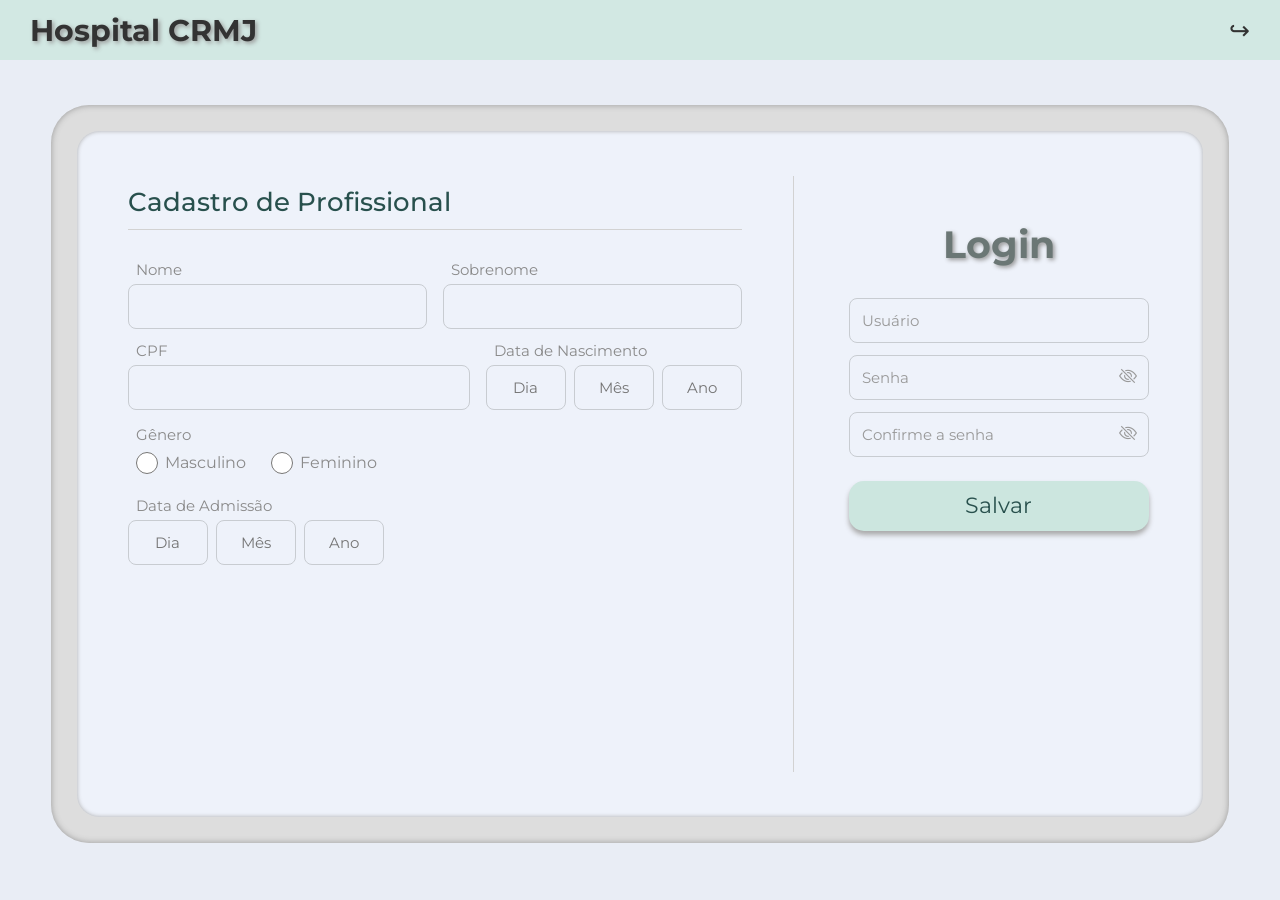
<file: cadastro.html>
<!DOCTYPE html>
<html lang="pt-br">

<head>
    <meta charset="UTF-8">
    <title>HOSPITAL CRMJ - Cadastro</title>
    <link rel="stylesheet" href="frontend/css/cadastro.css">
    <link rel="stylesheet" href="https://cdn.jsdelivr.net/npm/bootstrap-icons@1.11.3/font/bootstrap-icons.min.css">
</head>

<body>

    <header>
        <h1>Hospital CRMJ</h1>

        <a href="frontend/index.html" class="sair">
            <span>&#8618;</span>
        </a>
    </header>

    <main class="container">

        <section class="card-cadastro">

            <div class="lado-cadastro">

                <h2>Cadastro de Profissional</h2>

                <hr>

                <form class="form-cadastro">

                    <div class="linha-inputs">
                        <div class="grupo-input">
                            <label>Nome</label>
                            <input type="text" id="nome">
                        </div>

                        <div class="grupo-input sobrenome">
                            <label>Sobrenome</label>
                            <input type="text" id="sobrenome">
                        </div>
                    </div>

                    <div class="linha-inputs">
                        <div class="grupo-input cpf">
                            <label>CPF</label>
                            <input type="text" id="cpf" maxlength="14">
                        </div>

                        <div class="grupo-input data-nascimento">
                            <label>Data de Nascimento</label>

                            <div class="inputs-data">
                                <input type="text" id="diaNascimento" maxlength="2" placeholder="Dia">
                                <input type="text" id="mesNascimento" maxlength="2" placeholder="Mês">
                                <input type="text" id="anoNascimento" maxlength="4" placeholder="Ano">
                            </div>
                        </div>
                    </div>

                    <div class="grupo-genero">
                        <label>Gênero</label>

                        <div class="opcoes-genero">
                            <label>
                                <input type="radio" name="genero" value="Masculino">
                                <span>Masculino</span>
                            </label>

                            <label>
                                <input type="radio" name="genero" value="Feminino">
                                <span>Feminino</span>
                            </label>

                        </div>
                    </div>

                    <div class="grupo-input data-admissao">
                        <label>Data de Admissão</label>

                        <div class="inputs-data">
                            <input type="text" id="diaAdmissao" maxlength="2" placeholder="Dia">
                            <input type="text" id="mesAdmissao" maxlength="2" placeholder="Mês">
                            <input type="text" id="anoAdmissao" maxlength="4" placeholder="Ano">
                        </div>
                    </div>

                </form>

            </div>

            <div class="divisoria"></div>

            <div class="lado-login">

                <h3>Login</h3>

                <div class="grupo-login">
                    <input type="text" id="usuario" placeholder="Usuário">
                </div>

                <div class="grupo-login">
                    <input type="password" id="senha" placeholder="Senha">

                    <span class="olho-senha" onclick="mostrarSenha('senha', 'iconeSenha')">
                        <i id="iconeSenha" class="bi bi-eye-slash"></i>
                    </span>
                </div>

                <div class="grupo-login">
                    <input type="password" id="confirmarSenha" placeholder="Confirme a senha">

                    <span class="olho-senha" onclick="mostrarSenha('confirmarSenha', 'iconeConfirmarSenha')">
                        <i id="iconeConfirmarSenha" class="bi bi-eye-slash"></i>
                    </span>
                </div>

                <button class="btn-salvar" onclick="salvarCadastro()">Salvar</button>

            </div>

        </section>

    </main>

    <script src="frontend/js/cadastro.js"></script>
</body>

</html>
</file>
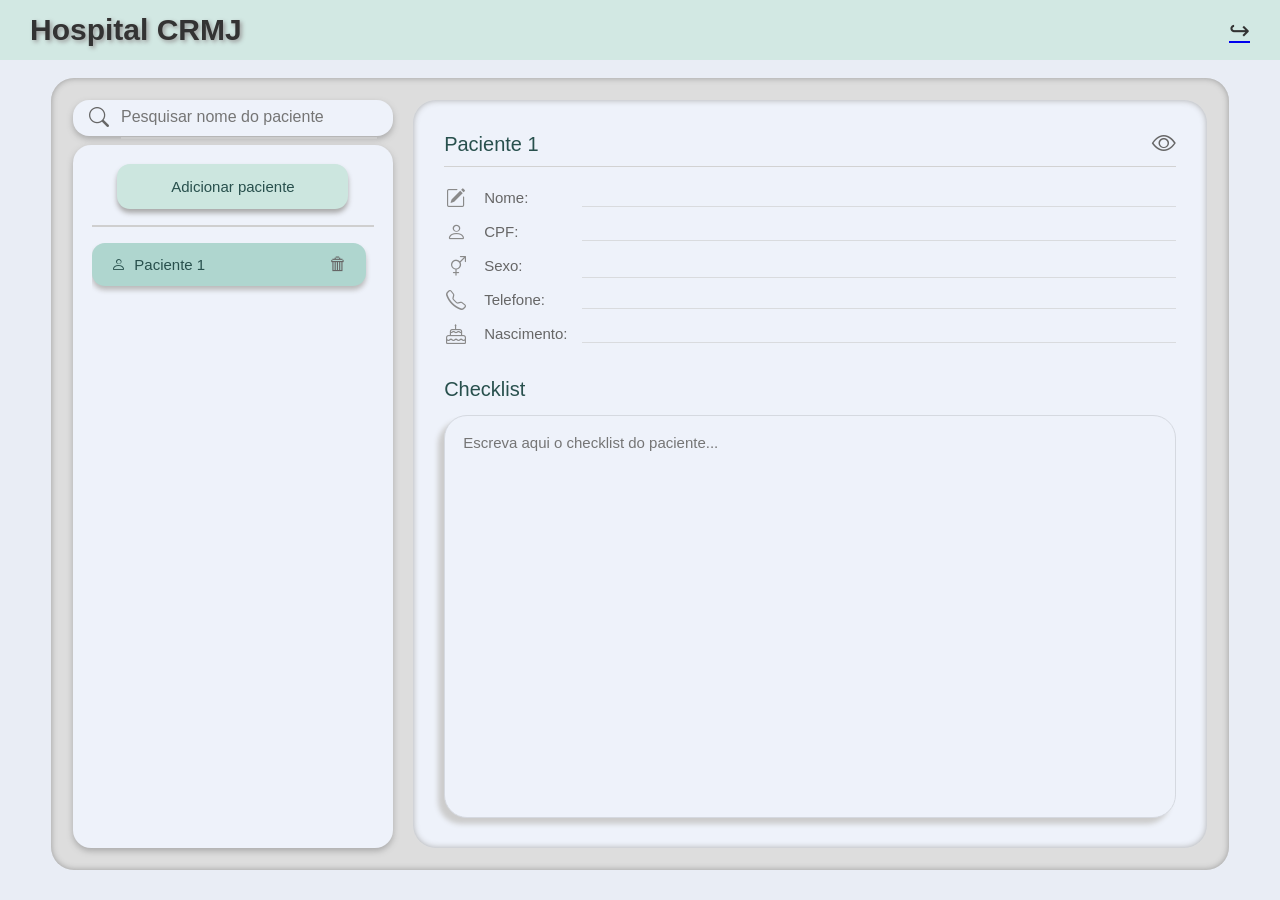
<file: paciente.html>
<!DOCTYPE html>
<html lang="pt-br">
<head>
    <meta charset="UTF-8">
    <meta name="viewport" content="width=device-width, initial-scale=1.0">
    <title>HOSPITAL CRMJ - Paciente</title>
    <link rel="stylesheet" href="frontend/css/paciente.css">
    <link rel="stylesheet" href="https://cdn.jsdelivr.net/npm/bootstrap-icons@1.11.3/font/bootstrap-icons.min.css">
</head>
<body>

    <header>
        <h1>Hospital CRMJ</h1>
        <div class="sair">
            <a href="#" onclick="js_sair()"> <span class="sair-icon">&#8618</span> </a>
        </div>
    </header>

    <main class="container">

        <aside class="sidebar">
            <div class="barra-pesquisa">
                <i class="bi bi-search lupa"></i>
                <div class="input-field">
                    <input type="text" required placeholder="Pesquisar nome do paciente">
                </div>
            </div>

            <div class="painel-lateral">
                <button class="btn-add">Adicionar paciente</button>
                <hr>
                <div class="lista-pacientes">
                    <div class="paciente">
                        <div class="paciente-info">
                            <i class="bi bi-person"></i>
                            <span>Paciente 1</span>
                        </div>
                        <span class="excluir-paciente">&#128465;</span>
                    </div>
                </div>
            </div>
        </aside>

        <section class="conteudo">
            <div class="cabecalho-paciente">
                <h2 id="tituloPaciente" contenteditable="true">Paciente 1</h2>
                <span class="olho" onclick="mudarOlho()">
                    <i id="iconeOlho" class="bi bi-eye"></i>
            </span>
            </div>

            <div class="dados">
                <p class="linha-dado">
                    <i class="bi bi-pencil-square"></i>
                    <span>Nome:</span>
                    <input type="text" class="campo-dado">
                </p>

                <p class="linha-dado">
                    <i class="bi bi-person"></i>
                    <span>CPF:</span>
                    <input type="text" id="cpf" class="campo-dado" maxlength="14">
                </p>

                <div class="linha-dado">
                    <i class="bi bi-gender-ambiguous"></i>
                    <span>Sexo:</span>

                    <div class="select-personalizado">
                        <div class="select-escolhido" onclick="abrirSexo()"></div>

                        <div class="opcoes-sexo" id="opcoesSexo">
                            <div onclick="selecionarSexo('Masculino')">Masculino</div>
                            <div onclick="selecionarSexo('Feminino')">Feminino</div>
                        </div>
                    </div>
                </div>

                <p class="linha-dado">
                    <i class="bi bi-telephone"></i>
                    <span>Telefone:</span>
                    <input type="text" id="telefone" class="campo-dado" maxlength="19">
                </p>

                <p class="linha-dado">
                    <i class="bi bi-cake"></i>
                    <span>Nascimento:</span>
                    <input type="text" id="nascimento" class="campo-dado" maxlength="10">
                </p>
            </div>

            <div class="linha-checklist">
                <h2>Checklist</h2>
                <!-- <h2>Score: XXXXXXXX</h2> -->
            </div>

            <textarea class="checklist" placeholder="Escreva aqui o checklist do paciente..."></textarea>

        </section>

    </main>
    <script src="frontend/js/paciente.js"></script>
</body>
</html>
</file>
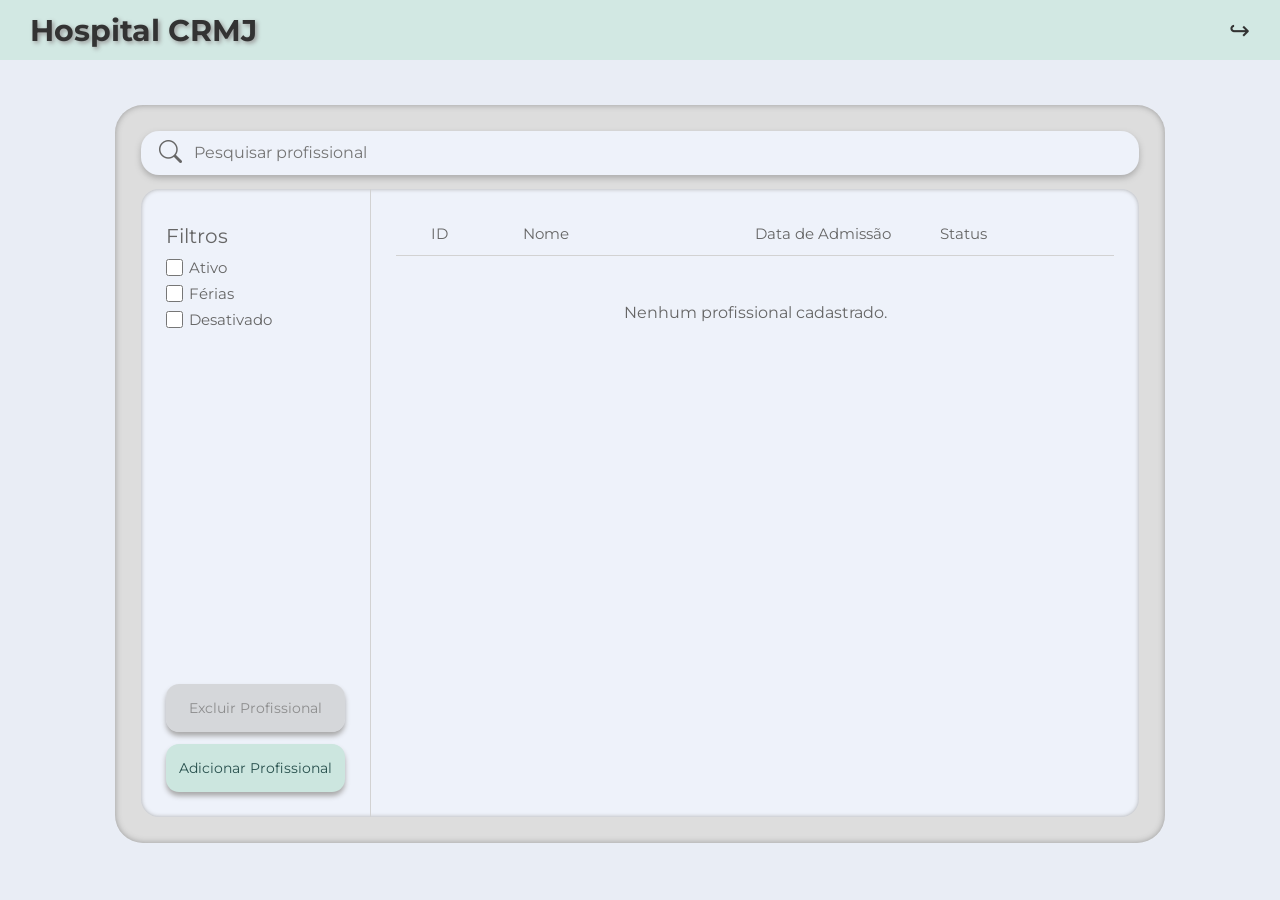
<file: profissionais.html>
<!DOCTYPE html>
<html lang="pt-br">

<head>
    <meta charset="UTF-8">
    <title>HOSPITAL CRMJ - Profissionais</title>
    <link rel="stylesheet" href="frontend/css/profissionais.css">
    <link rel="stylesheet" href="https://cdn.jsdelivr.net/npm/bootstrap-icons@1.11.3/font/bootstrap-icons.min.css">
</head>

<body>

    <header>
        <h1>Hospital CRMJ</h1>

        <a href="frontend/index.html" class="sair">
            <span>&#8618;</span>
        </a>
    </header>

    <main class="container">

        <section class="painel">

            <div class="barra-pesquisa">
                <i class="bi bi-search lupa"></i>
                <input type="text" id="pesquisa" placeholder="Pesquisar profissional">
            </div>

            <div class="conteudo">

                <aside class="filtros">
                    <h2>Filtros</h2>

                    <label>
                        <input type="checkbox" class="filtro-status" value="Ativo">
                        Ativo
                    </label>

                    <label>
                        <input type="checkbox" class="filtro-status" value="Férias">
                        Férias
                    </label>

                    <label>
                        <input type="checkbox" class="filtro-status" value="Desativado">
                        Desativado
                    </label>

                    <button id="btnExcluir" class="btn-excluir" disabled>
                        Excluir Profissional
                    </button>

                    <a href="../frontend/cadastro.html" class="btn-add">
                        Adicionar Profissional
                    </a>
                </aside>

                <section class="lista-profissionais">

                    <div class="cabecalho-lista">
                        <span>ID</span>
                        <span>Nome</span>
                        <span>Data de Admissão</span>
                        <span>Status</span>
                    </div>

                    <div class="linhas" id="linhasProfissionais"></div>

                </section>

            </div>

        </section>

    </main>

    <script src="frontend/js/profissionais.js"></script>
</body>

</html>
</file>
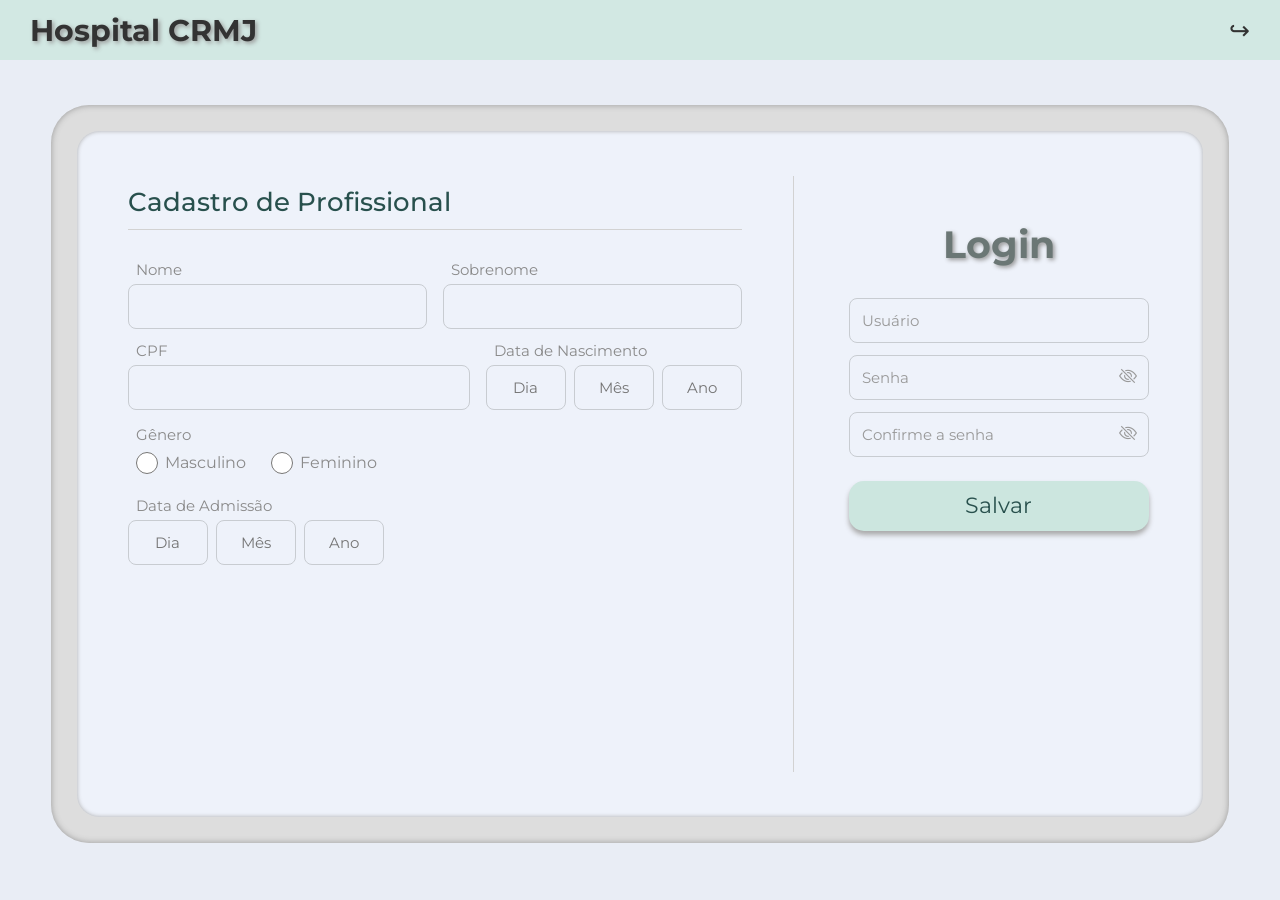
<file: frontend/cadastro.html>
<!DOCTYPE html>
<html lang="pt-br">

<head>
    <meta charset="UTF-8">
    <title>HOSPITAL CRMJ - Cadastro</title>
    <link rel="stylesheet" href="../frontend/css/cadastro.css">
    <link rel="stylesheet" href="https://cdn.jsdelivr.net/npm/bootstrap-icons@1.11.3/font/bootstrap-icons.min.css">
</head>

<body>

    <header>
        <h1>Hospital CRMJ</h1>

        <a href="../frontend/index.html" class="sair">
            <span>&#8618;</span>
        </a>
    </header>

    <main class="container">

        <section class="card-cadastro">

            <div class="lado-cadastro">

                <h2>Cadastro de Profissional</h2>

                <hr>

                <form class="form-cadastro">

                    <div class="linha-inputs">
                        <div class="grupo-input">
                            <label>Nome</label>
                            <input type="text" id="nome">
                        </div>

                        <div class="grupo-input sobrenome">
                            <label>Sobrenome</label>
                            <input type="text" id="sobrenome">
                        </div>
                    </div>

                    <div class="linha-inputs">
                        <div class="grupo-input cpf">
                            <label>CPF</label>
                            <input type="text" id="cpf" maxlength="14">
                        </div>

                        <div class="grupo-input data-nascimento">
                            <label>Data de Nascimento</label>

                            <div class="inputs-data">
                                <input type="text" id="diaNascimento" maxlength="2" placeholder="Dia">
                                <input type="text" id="mesNascimento" maxlength="2" placeholder="Mês">
                                <input type="text" id="anoNascimento" maxlength="4" placeholder="Ano">
                            </div>
                        </div>
                    </div>

                    <div class="grupo-genero">
                        <label>Gênero</label>

                        <div class="opcoes-genero">
                            <label>
                                <input type="radio" name="genero" value="Masculino">
                                <span>Masculino</span>
                            </label>

                            <label>
                                <input type="radio" name="genero" value="Feminino">
                                <span>Feminino</span>
                            </label>

                        </div>
                    </div>

                    <div class="grupo-input data-admissao">
                        <label>Data de Admissão</label>

                        <div class="inputs-data">
                            <input type="text" id="diaAdmissao" maxlength="2" placeholder="Dia">
                            <input type="text" id="mesAdmissao" maxlength="2" placeholder="Mês">
                            <input type="text" id="anoAdmissao" maxlength="4" placeholder="Ano">
                        </div>
                    </div>

                </form>

            </div>

            <div class="divisoria"></div>

            <div class="lado-login">

                <h3>Login</h3>

                <div class="grupo-login">
                    <input type="text" id="usuario" placeholder="Usuário">
                </div>

                <div class="grupo-login">
                    <input type="password" id="senha" placeholder="Senha">

                    <span class="olho-senha" onclick="mostrarSenha('senha', 'iconeSenha')">
                        <i id="iconeSenha" class="bi bi-eye-slash"></i>
                    </span>
                </div>

                <div class="grupo-login">
                    <input type="password" id="confirmarSenha" placeholder="Confirme a senha">

                    <span class="olho-senha" onclick="mostrarSenha('confirmarSenha', 'iconeConfirmarSenha')">
                        <i id="iconeConfirmarSenha" class="bi bi-eye-slash"></i>
                    </span>
                </div>

                <button class="btn-salvar" onclick="salvarCadastro()">Salvar</button>

            </div>

        </section>

    </main>

    <script src="../frontend/js/cadastro.js"></script>
</body>

</html>
</file>
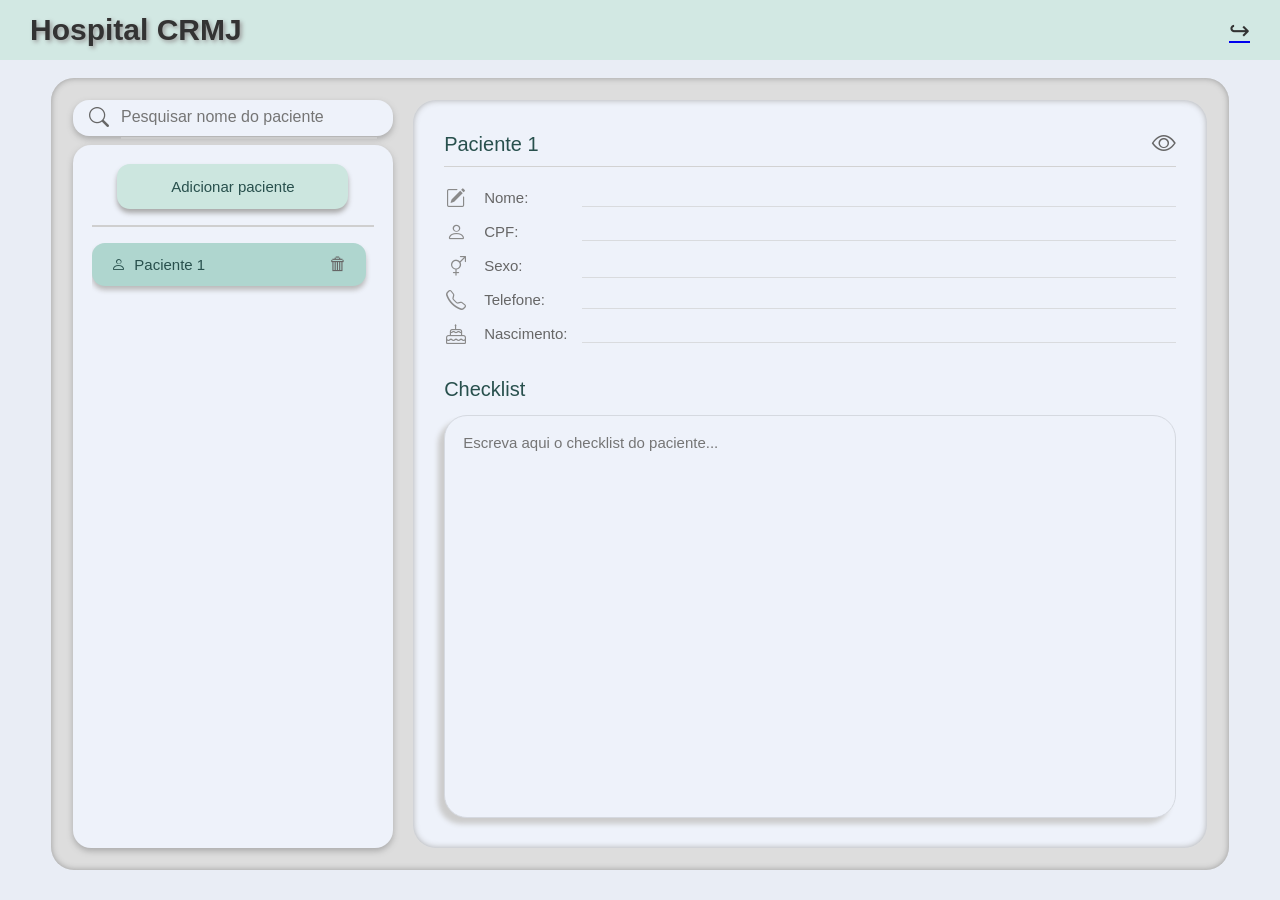
<file: frontend/paciente.html>
<!DOCTYPE html>
<html lang="pt-br">
<head>
    <meta charset="UTF-8">
    <meta name="viewport" content="width=device-width, initial-scale=1.0">
    <title>HOSPITAL CRMJ - Paciente</title>
    <link rel="stylesheet" href="../frontend/css/paciente.css">
    <link rel="stylesheet" href="https://cdn.jsdelivr.net/npm/bootstrap-icons@1.11.3/font/bootstrap-icons.min.css">
</head>
<body>

    <header>
        <h1>Hospital CRMJ</h1>
        <div class="sair">
            <a href="#" onclick="js_sair()"> <span class="sair-icon">&#8618</span> </a>
        </div>
    </header>

    <main class="container">

        <aside class="sidebar">
            <div class="barra-pesquisa">
                <i class="bi bi-search lupa"></i>
                <div class="input-field">
                    <input type="text" required placeholder="Pesquisar nome do paciente">
                </div>
            </div>

            <div class="painel-lateral">
                <button class="btn-add">Adicionar paciente</button>
                <hr>
                <div class="lista-pacientes">
                    <div class="paciente">
                        <div class="paciente-info">
                            <i class="bi bi-person"></i>
                            <span>Paciente 1</span>
                        </div>
                        <span class="excluir-paciente">&#128465;</span>
                    </div>
                </div>
            </div>
        </aside>

        <section class="conteudo">
            <div class="cabecalho-paciente">
                <h2 id="tituloPaciente" contenteditable="true">Paciente 1</h2>
                <span class="olho" onclick="mudarOlho()">
                    <i id="iconeOlho" class="bi bi-eye"></i>
            </span>
            </div>

            <div class="dados">
                <p class="linha-dado">
                    <i class="bi bi-pencil-square"></i>
                    <span>Nome:</span>
                    <input type="text" class="campo-dado">
                </p>

                <p class="linha-dado">
                    <i class="bi bi-person"></i>
                    <span>CPF:</span>
                    <input type="text" id="cpf" class="campo-dado" maxlength="14">
                </p>

                <div class="linha-dado">
                    <i class="bi bi-gender-ambiguous"></i>
                    <span>Sexo:</span>

                    <div class="select-personalizado">
                        <div class="select-escolhido" onclick="abrirSexo()"></div>

                        <div class="opcoes-sexo" id="opcoesSexo">
                            <div onclick="selecionarSexo('Masculino')">Masculino</div>
                            <div onclick="selecionarSexo('Feminino')">Feminino</div>
                        </div>
                    </div>
                </div>

                <p class="linha-dado">
                    <i class="bi bi-telephone"></i>
                    <span>Telefone:</span>
                    <input type="text" id="telefone" class="campo-dado" maxlength="19">
                </p>

                <p class="linha-dado">
                    <i class="bi bi-cake"></i>
                    <span>Nascimento:</span>
                    <input type="text" id="nascimento" class="campo-dado" maxlength="10">
                </p>
            </div>

            <div class="linha-checklist">
                <h2>Checklist</h2>
                <!-- <h2>Score: XXXXXXXX</h2> -->
            </div>

            <textarea class="checklist" placeholder="Escreva aqui o checklist do paciente..."></textarea>

        </section>

    </main>
    <script src="../frontend/js/paciente.js"></script>
</body>
</html>
</file>
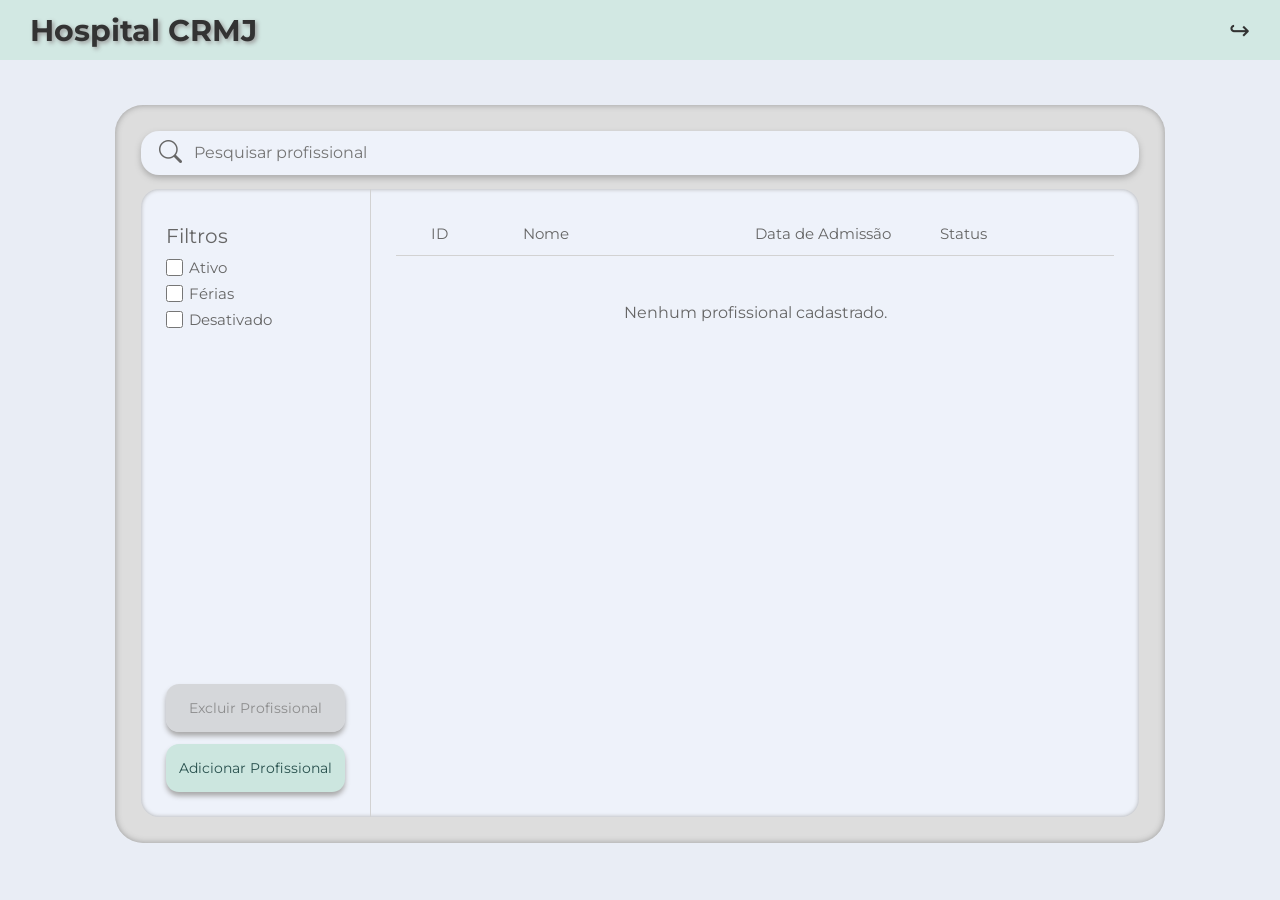
<file: frontend/profissionais.html>
<!DOCTYPE html>
<html lang="pt-br">

<head>
    <meta charset="UTF-8">
    <title>HOSPITAL CRMJ - Profissionais</title>
    <link rel="stylesheet" href="../frontend/css/profissionais.css">
    <link rel="stylesheet" href="https://cdn.jsdelivr.net/npm/bootstrap-icons@1.11.3/font/bootstrap-icons.min.css">
</head>

<body>

    <header>
        <h1>Hospital CRMJ</h1>

        <a href="../frontend/index.html" class="sair">
            <span>&#8618;</span>
        </a>
    </header>

    <main class="container">

        <section class="painel">

            <div class="barra-pesquisa">
                <i class="bi bi-search lupa"></i>
                <input type="text" id="pesquisa" placeholder="Pesquisar profissional">
            </div>

            <div class="conteudo">

                <aside class="filtros">
                    <h2>Filtros</h2>

                    <label>
                        <input type="checkbox" class="filtro-status" value="Ativo">
                        Ativo
                    </label>

                    <label>
                        <input type="checkbox" class="filtro-status" value="Férias">
                        Férias
                    </label>

                    <label>
                        <input type="checkbox" class="filtro-status" value="Desativado">
                        Desativado
                    </label>

                    <button id="btnExcluir" class="btn-excluir" disabled>
                        Excluir Profissional
                    </button>

                    <a href="../frontend/cadastro.html" class="btn-add">
                        Adicionar Profissional
                    </a>
                </aside>

                <section class="lista-profissionais">

                    <div class="cabecalho-lista">
                        <span>ID</span>
                        <span>Nome</span>
                        <span>Data de Admissão</span>
                        <span>Status</span>
                    </div>

                    <div class="linhas" id="linhasProfissionais"></div>

                </section>

            </div>

        </section>

    </main>

    <script src="../frontend/js/profissionais.js"></script>
</body>

</html>
</file>
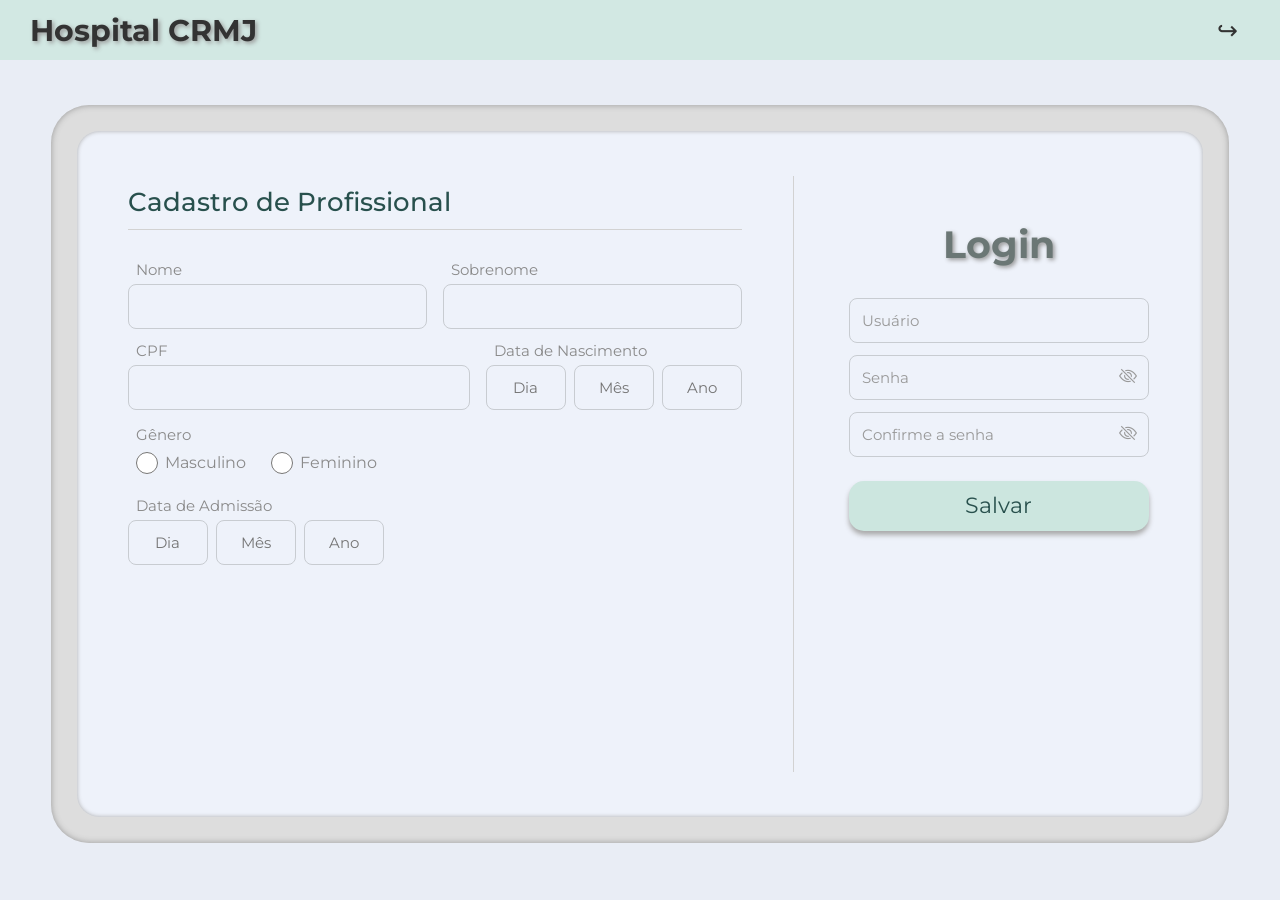
<file: pages/cadastro.html>
<!DOCTYPE html>
<html lang="pt-br">

<head>
    <meta charset="UTF-8">
    <title>HOSPITAL CRMJ - Cadastro</title>
    <link rel="stylesheet" href="../public/css/cadastro.css">
    <link rel="stylesheet" href="https://cdn.jsdelivr.net/npm/bootstrap-icons@1.11.3/font/bootstrap-icons.min.css">
</head>

<body>

    <header>
        <a href="paciente.html" style="color: inherit; text-decoration: none;">
            <h1>Hospital CRMJ</h1>
        </a>

        <a href="../index.html" class="sair">
            <span>&#8618;</span>
        </a>
    </header>

    <main class="container">

        <section class="card-cadastro">

            <div class="lado-cadastro">

                <h2>Cadastro de Profissional</h2>

                <hr>

                <form class="form-cadastro">

                    <div class="linha-inputs">
                        <div class="grupo-input">
                            <label>Nome</label>
                            <input type="text" id="nome">
                        </div>

                        <div class="grupo-input sobrenome">
                            <label>Sobrenome</label>
                            <input type="text" id="sobrenome">
                        </div>
                    </div>

                    <div class="linha-inputs">
                        <div class="grupo-input cpf">
                            <label>CPF</label>
                            <input type="text" id="cpf" maxlength="14">
                        </div>

                        <div class="grupo-input data-nascimento">
                            <label>Data de Nascimento</label>

                            <div class="inputs-data">
                                <input type="text" id="diaNascimento" maxlength="2" placeholder="Dia">
                                <input type="text" id="mesNascimento" maxlength="2" placeholder="Mês">
                                <input type="text" id="anoNascimento" maxlength="4" placeholder="Ano">
                            </div>
                        </div>
                    </div>

                    <div class="grupo-genero">
                        <label>Gênero</label>

                        <div class="opcoes-genero">
                            <label>
                                <input type="radio" name="genero" value="Masculino">
                                <span>Masculino</span>
                            </label>

                            <label>
                                <input type="radio" name="genero" value="Feminino">
                                <span>Feminino</span>
                            </label>

                        </div>
                    </div>

                    <div class="grupo-input data-admissao">
                        <label>Data de Admissão</label>

                        <div class="inputs-data">
                            <input type="text" id="diaAdmissao" maxlength="2" placeholder="Dia">
                            <input type="text" id="mesAdmissao" maxlength="2" placeholder="Mês">
                            <input type="text" id="anoAdmissao" maxlength="4" placeholder="Ano">
                        </div>
                    </div>

                </form>

            </div>

            <div class="divisoria"></div>

            <div class="lado-login">

                <h3>Login</h3>

                <div class="grupo-login">
                    <input type="text" id="usuario" placeholder="Usuário">
                </div>

                <div class="grupo-login">
                    <input type="password" id="senha" placeholder="Senha">

                    <span class="olho-senha" onclick="mostrarSenha('senha', 'iconeSenha')">
                        <i id="iconeSenha" class="bi bi-eye-slash"></i>
                    </span>
                </div>

                <div class="grupo-login">
                    <input type="password" id="confirmarSenha" placeholder="Confirme a senha">

                    <span class="olho-senha" onclick="mostrarSenha('confirmarSenha', 'iconeConfirmarSenha')">
                        <i id="iconeConfirmarSenha" class="bi bi-eye-slash"></i>
                    </span>
                </div>

                <button class="btn-salvar" onclick="salvarCadastro()">Salvar</button>

            </div>

        </section>

    </main>

    <script src="../public/js/cadastro.js"></script>
</body>

</html>
</file>
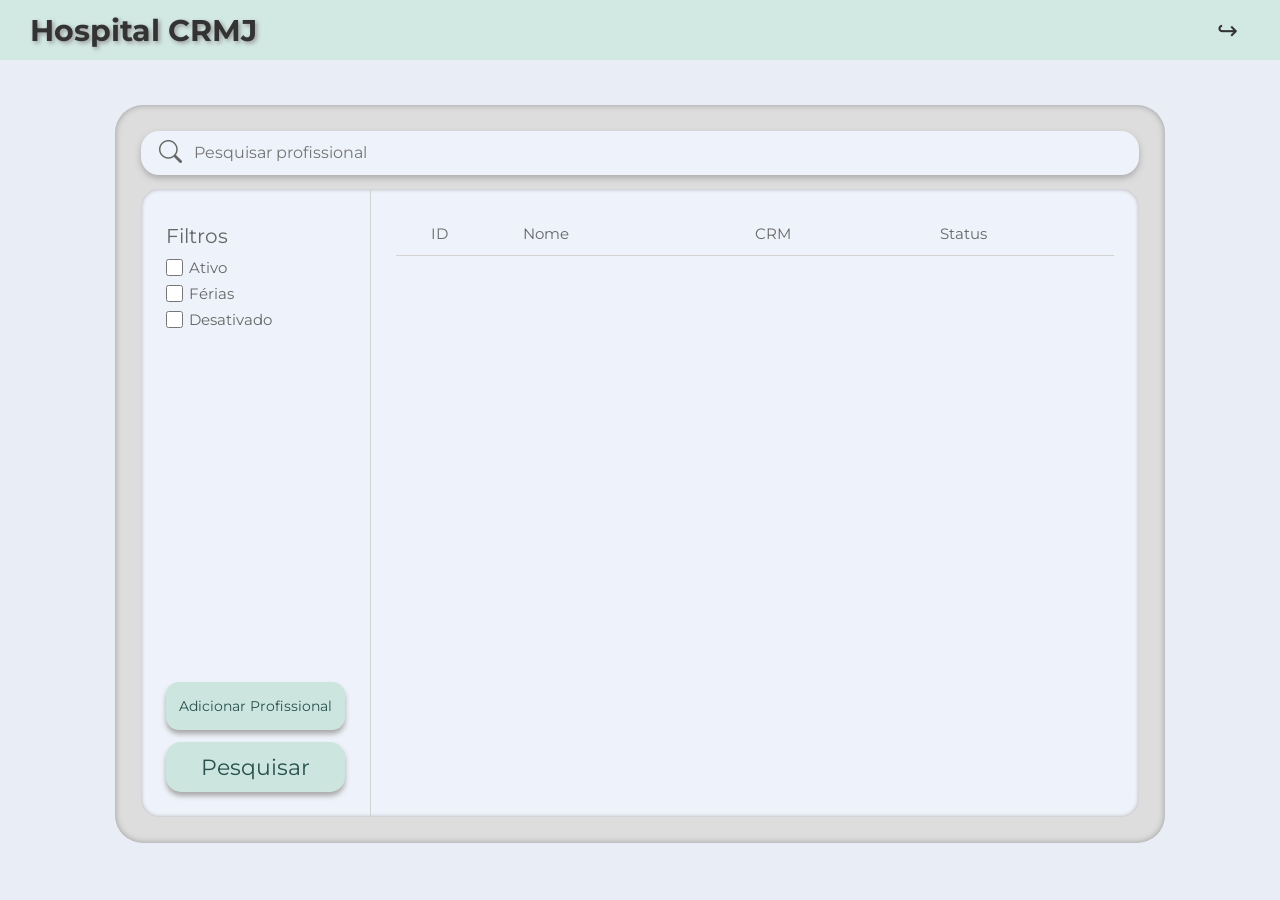
<file: pages/profissionais.html>
<!DOCTYPE html>
<html lang="pt-br">

<head>
    <meta charset="UTF-8">
    <title>HOSPITAL CRMJ - Profissionais</title>
    <link rel="stylesheet" href="../public/css/profissionais.css">
    <link rel="stylesheet" href="https://cdn.jsdelivr.net/npm/bootstrap-icons@1.11.3/font/bootstrap-icons.min.css">
</head>

<body>

    <header>
        <a href="paciente.html" style="color: inherit; text-decoration: none;">
            <h1>Hospital CRMJ</h1>
        </a>

        <a href="../index.html" class="sair">
            <span>&#8618;</span>
        </a>
    </header>

    <main class="container">

        <section class="painel">

            <div class="barra-pesquisa">
                <i class="bi bi-search lupa"></i>
                <input type="text" id="pesquisa" placeholder="Pesquisar profissional">
            </div>

            <div class="conteudo">

                <aside class="filtros">
                    <h2>Filtros</h2>

                    <label class="filtro-item">
                        <input type="checkbox" class="filtro-status" value="ATIVO">
                        Ativo
                    </label>

                    <label class="filtro-item">
                        <input type="checkbox" class="filtro-status" value="FERIAS">
                        Férias
                    </label>

                    <label class="filtro-item">
                        <input type="checkbox" class="filtro-status" value="DESATIVADO">
                        Desativado
                    </label>

                    <a href="./cadastro.html" class="btn-add">
                        Adicionar Profissional
                    </a>

                    <button type="button" class="btn-pesquisar" id="btnPesquisar">
                        Pesquisar
                    </button>
                </aside>

                <section class="lista-profissionais">

                    <div class="cabecalho-lista">
                        <span>ID</span>
                        <span>Nome</span>
                        <span>CRM</span>
                        <span>Status</span>
                    </div>

                    <div class="linhas" id="linhasProfissionais"></div>

                </section>

            </div>

        </section>

    </main>

    <script src="../public/js/profissionais.js" defer></script>
</body>

</html>
</file>
<file: frontend/css/cadastro.css>
@import url('https://fonts.googleapis.com/css2?family=Montserrat:wght@400;500;600;700&display=swap');

* {
    margin: 0;
    padding: 0;
    box-sizing: border-box;
    font-family: 'Montserrat', sans-serif;
}

:root {
    --cor-fundo: #e9edf5;
    --cor-header: #d2e8e3;
    --cor-caixa: #dddddd;
    --cor-card: #eef2fa;
    --cor-verde-claro: #cce6df;
    --cor-verde-medio: #afd6cf;
    --cor-texto: #28504d;
    --cor-cinza: #777;
    --cor-borda: #c8ccd1;

    --altura-header: clamp(45px, 6vh, 60px);
}

html,
body {
    width: 100%;
    height: 100%;
}

body {
    background-color: var(--cor-fundo);
    color: var(--cor-texto);
    overflow: hidden;
}

/* HEADER */

header {
    height: var(--altura-header);
    background-color: var(--cor-header);
    display: flex;
    align-items: center;
    justify-content: space-between;
    padding: 30px;
}

header h1 {
    font-size: 30px;
    color: #333;
    text-shadow: 2px 2px 4px #999;
}

.sair {
    font-size: 25px;
    color: #333;
    text-decoration: none;
    cursor: pointer;
}

/* CONTAINER */

.container {
    width: 100%;
    height: calc(100vh - var(--altura-header));
    display: flex;
    margin: -1vh auto;
    align-items: center;
    justify-content: center;
}

/* CAIXA EXTERNA */

.card-cadastro {
    width: 92vw;
    height: 82vh;
    background-color: var(--cor-caixa);
    border-radius: 38px;
    padding: clamp(18px, 2vw, 30px);
    box-shadow: inset 0 0 6px #999;
    display: flex;
    position: relative;
    overflow: hidden;
}

.card-cadastro::before {
    content: "";
    position: absolute;
    inset: clamp(18px, 2vw, 30px);
    background-color: var(--cor-card);
    border-radius: 22px;
    box-shadow: inset 0 0 4px #aaa;
    z-index: 0;
}

.card-cadastro > * {
    position: relative;
    z-index: 1;
}

/* LADO ESQUERDO */

.lado-cadastro {
    flex: 1.8;
    padding: 55px clamp(35px, 4vw, 70px);
}

.lado-cadastro h2 {
    font-size: clamp(22px, 2vw, 32px);
    font-weight: 500;
    margin-bottom: 12px;
}

hr {
    border: none;
    height: 1px;
    background-color: #d2d2d2;
    margin-bottom: 30px;
}

.form-cadastro {
    width: 100%;
    max-width: 720px;
    margin: 0 auto;
}

.linha-inputs {
    display: flex;
    gap: 16px;
    margin-bottom: 12px;
}

.grupo-input {
    display: flex;
    flex-direction: column;
    color: var(--cor-cinza);
}

.grupo-input label,
.grupo-genero > label {
    font-size: 15px;
    margin-left: 8px;
    margin-bottom: 5px;
    color: #8a8a8a;
}

.grupo-input input,
.grupo-login input {
    height: 45px;
    border: 1px solid var(--cor-borda);
    border-radius: 8px;
    background-color: transparent;
    outline: none;
    padding: 0 12px;
    font-size: 15px;
    color: var(--cor-cinza);
}

.grupo-input input:focus,
.grupo-login input:focus {
    border-color: #9fc9c1;
    box-shadow: 0 0 4px #aad7cf;
}

.grupo-input {
    flex: 1;
}

.cpf {
    flex: 1.4;
}

.data-nascimento {
    flex: 1;
}

.inputs-data {
    display: flex;
    gap: 8px;
}

.inputs-data input {
    width: 80px;
    text-align: center;
}

.grupo-genero {
    margin-top: 15px;
    margin-bottom: 22px;
    color: var(--cor-cinza);
}

.opcoes-genero {
    display: flex;
    align-items: center;
    gap: 25px;
    margin-top: 8px;
    margin-left: 8px;
}

.opcoes-genero label {
    display: flex;
    align-items: center;
    gap: 7px;
    cursor: pointer;
    color: #8a8a8a;
}

.opcoes-genero input {
    width: 22px;
    height: 22px;
    accent-color: var(--cor-verde-medio);
}

.data-admissao {
    width: 270px;
}

/* DIVISÓRIA */

.divisoria {
    width: 1px;
    background-color: #d2d2d2;
    margin: 45px 0;
}

/* LADO DIREITO */

.lado-login {
    flex: 0.9;
    display: flex;
    flex-direction: column;
    align-items: center;
    padding: 90px clamp(35px, 4vw, 70px) 55px clamp(35px, 4vw, 70px);
}

.lado-login h3 {
    font-size: clamp(32px, 3vw, 50px);
    color: var(--cor-texto-claro, #6B7775);
    margin-bottom: 30px;
    text-shadow: 2px 2px 4px #999;
}

.grupo-login {
    width: 100%;
    max-width: 300px;
    position: relative;
    margin-bottom: 12px;
}

.grupo-login input {
    width: 100%;
    color: #777;
}

.grupo-login input::placeholder {
    color: #999;
}

.olho-senha {
    position: absolute;
    right: 12px;
    top: 50%;
    transform: translateY(-50%);
    color: #999;
    cursor: pointer;
    font-size: 18px;
}

.grupo-login input[type="password"],
.grupo-login input[type="text"] {
    padding-right: 42px;
}

.btn-salvar {
    width: 100%;
    max-width: 300px;
    height: 50px;
    border: none;
    border-radius: 15px;
    background-color: var(--cor-verde-claro);
    color: var(--cor-texto);
    font-size: 22px;
    cursor: pointer;
    box-shadow: 0 4px 5px #aaa;
    margin-top: 12px;
    transition: 0.2s;
}

.btn-salvar:hover {
    background-color: var(--cor-verde-medio);
    transform: scale(1.02);
}

/* RESPONSIVO */

@media (max-width: 1000px) {
    body {
        overflow: auto;
    }

    .container {
        height: auto;
        padding: 30px 0;
    }

    .card-cadastro {
        width: 90vw;
        height: auto;
        flex-direction: column;
    }

    .lado-cadastro {
        padding-right: 0;
    }

    .divisoria {
        width: 100%;
        height: 1px;
        margin: 30px 0;
    }

    .lado-login {
        padding-top: 0;
    }
}

@media (max-width: 650px) {
    .linha-inputs {
        flex-direction: column;
    }

    .opcoes-genero {
        flex-direction: column;
        align-items: flex-start;
        gap: 10px;
    }

    .data-admissao {
        width: 100%;
    }

    .inputs-data input {
        width: 100%;
    }

    header h1 {
        font-size: 24px;
    }
}
</file>
<file: frontend/css/paciente.css>
* {
    margin: 0;
    padding: 0;
    box-sizing: border-box;
    font-family: 'Montserrat', sans-serif;
}

:root {
    --cor-fundo: #e9edf5;
    --cor-header: #d2e8e3;
    --cor-caixa: #dddddd;
    --cor-card: #eef2fa;
    --cor-verde-claro: #cce6df;
    --cor-verde-medio: #afd6cf;
    --cor-texto: #28504d;
    --cor-cinza: #666;

    --altura-header: clamp(45px, 6vh, 60px);
    /* height: clamp(valor mínimo, valor ideal, valor máximo); */
}

html,
body {
    font-family: 'Montserrat', sans-serif;
    width: 100%;
    min-height: 100%;
    overflow: hidden;
}

body {
    font-family: Arial, sans-serif;
    background-color: var(--cor-fundo);
    color: var(--cor-texto);
}

header {
    height: var(--altura-header);
    background-color: var(--cor-header);
    display: flex;
    align-items: center;
    justify-content: space-between;
    padding: 30px;
}

header h1 {
    font-size: 30px;
    color: #333;
    text-shadow: 2px 2px 4px #999;
}

.sair,
.sair-icon {
    font-size: 25px;
    cursor: pointer;
    color: #333;
    text-decoration: none;
}

/* CONTAINER GERAL */

.container {
    width: 92vw;
    max-width: 1450px;
    height: calc(100vh - var(--altura-header) - 6vh);
    margin: 2vh auto;
    background-color: var(--cor-caixa);
    border-radius: clamp(18px, 1.8vw, 28px);
    padding: clamp(14px, 1.7vw, 25px);
    display: flex;
    gap: clamp(14px, 1.6vw, 24px);
    box-shadow: inset 0 0 6px #999;
}

/* LATERAL ESQUERDA */

.sidebar {
    width: clamp(230px, 25vw, 360px);
    height: 100%;
    display: flex;
    flex-direction: column;
}

.barra-pesquisa {
    width: 100%;
    height: clamp(34px, 4vh, 45px);
    background-color: var(--cor-card);
    border-radius: 16px;
    margin-bottom: clamp(8px, 1vh, 12px);
    padding: 0 16px;
    display: flex;
    align-items: center;
    gap: 12px;
    box-shadow: 0 3px 6px #aaa;
    color: var(--cor-cinza);
}

.lupa {
    font-size: 20px;
    color: var(--cor-cinza);
}

.input-field {
    position: relative;
    flex: 1;
    border-bottom: 2px solid #ccc;
    margin: 15px 0;
}

.input-field label {
    position: absolute;
    top: 50%;
    Left: 0;
    transform: translateY(-50%);
    color: var(--cor-cinza);
    font-size: 16px;
    pointer-events: none;
    transition: 0.15s ease;
}

.input-field input {
    width: 100%;
    height: 40px;
    background: transparent;
    border: none;
    outline: none;
    font-size: 16px;
    color: var(--cor-cinza);
}

.painel-lateral {
    flex: 1;
    min-height: 0;
    background-color: var(--cor-card);
    border-radius: 18px;
    padding: clamp(14px, 1.5vw, 22px);
    box-shadow: 0 3px 6px #aaa;
    display: flex;
    flex-direction: column;
}

.btn-add {
    width: 82%;
    height: clamp(40px, 5vh, 52px);
    margin: 0 auto clamp(14px, 1.8vh, 20px);
    border: none;
    border-radius: 13px;
    background-color: var(--cor-verde-claro);
    color: var(--cor-texto);
    font-size: 15px;
    cursor: pointer;
    box-shadow: 0 4px 5px #aaa;
}

hr {
    border: none;
    height: 1.5px;
    background-color: #cfcfcf;
    margin-bottom: clamp(14px, 1.8vh, 20px);
}

/* LISTA DE PACIENTES */

.lista-pacientes {
    flex: 1;
    min-height: 0;
    overflow-y: auto;
    padding-right: 8px;
}

.lista-pacientes::-webkit-scrollbar {
    width: 8px;
}

.lista-pacientes::-webkit-scrollbar-track {
    background-color: transparent;
}

.lista-pacientes::-webkit-scrollbar-thumb {
    background-color: #aad7cf;
    border-radius: 20px;
}

.paciente {
    width: 100%;
    min-height: clamp(36px, 4.8vh, 46px);
    background-color: var(--cor-verde-claro);
    border-radius: 13px;
    margin-bottom: clamp(7px, 1vh, 10px);
    padding: 0 clamp(14px, 1.5vw, 25px);
    display: flex;
    align-items: center;
    justify-content: space-between;
    gap: 8px;
    color: var(--cor-texto);
    font-size: 15px;
    box-shadow: 0 4px 5px #bbb;
    cursor: pointer;
}

.btn-add:hover,
.paciente:hover {
    background-color: var(--cor-verde-medio);
    transition: 0.2s;
    transform: scale(1.02);
}

.paciente.ativo {
    background-color: var(--cor-verde-medio);
}

.paciente-info {
    display: flex;
    align-items: center;
    gap: 8px;
}

.nome-paciente-lista {
    white-space: nowrap;
}

.excluir-paciente {
    margin-left: auto;
    cursor: pointer;
    font-size: 18px;
    color: var(--cor-cinza);
    transition: 0.2s;
    line-height: 1;
}

.excluir-paciente:hover {
    color: #b24a4a;
    transform: scale(1.1);
}

#tituloPaciente {
    outline: none;
    cursor: text;
}

#tituloPaciente:focus {
    border-bottom: 1px solid #aad7cf;
}

/* CONTEÚDO PRINCIPAL */

.conteudo {
    flex: 1;
    min-width: 0;
    height: 100%;
    background-color: var(--cor-card);
    border-radius: clamp(18px, 1.8vw, 28px);
    padding: clamp(20px, 2.4vw, 35px);
    box-shadow: inset 0 0 6px #aaa;
    display: flex;
    flex-direction: column;
    overflow: hidden;
}

/* CABEÇALHO DO PACIENTE */

.cabecalho-paciente {
    display: flex;
    align-items: center;
    justify-content: space-between;
    border-bottom: 1px solid #d2d2d2;
    padding-bottom: clamp(6px, 0.8vh, 10px);
}

.cabecalho-paciente h2 {
    font-size: 20px;
    font-weight: normal;
}

.olho {
    font-size: 24px;
    color: var(--cor-cinza);
    cursor: pointer;
}

/* DADOS DO PACIENTE */

.dados {
    margin-top: clamp(12px, 1.6vh, 20px);
    color: var(--cor-cinza);
    font-size: 15px;
    line-height: 1.7;
}


.linha-dado i {
    width: 24px;
    text-align: center;
    margin-right: 8px;
    color: #8a8a8a;
    font-size: 20px;
}

.linha-dado {
    display: flex;
    align-items: center;
    gap: 8px;
}

.linha-dado span {
    width: 90px;
}

.campo-dado {
    border: none;
    border-bottom: 1px solid #cfcfcfa2;
    background: transparent;
    outline: none;
    font-size: 15px;
    color: var(--cor-cinza);
    flex: 1;
}

/* SEXO */

.select-personalizado {
    position: relative;
    flex: 1;
}

.select-escolhido {
    width: 100%;
    min-height: 24px;
    border: none;
    border-bottom: 1px solid #cfcfcfa2;
    background: transparent;
    color: var(--cor-cinza);
    cursor: pointer;
    font-size: 15px;
    padding-left: 4px;
}

.select-escolhido:focus {
    outline: none;
}

.opcoes-sexo {
    display: none;
    position: absolute;
    width: 180px;
    background-color: var(--cor-card);
    border: 1px solid #d5d9e0;
    border-radius: 8px;
    margin-top: 4px;
    box-shadow: 0 4px 8px #bbb;
    z-index: 10;
}

.opcoes-sexo div {
    padding: 8px 10px;
    color: var(--cor-cinza);
    cursor: pointer;
    font-size: 15px;
}

.opcoes-sexo div:hover {
    background-color: var(--cor-verde-claro);
    color: var(--cor-texto);
}

/* CHECKLIST E SCORE */

.linha-checklist {
    margin-top: clamp(16px, 3vh, 30px);
    display: flex;
    justify-content: space-between;
    align-items: center;
    gap: 18px;
}

.linha-checklist h2 {
    font-size: 20px;
    font-weight: normal;
}

/* CAIXA DO CHECKLIST */

.checklist {
    width: 100%;
    flex: 1;
    min-height: 160px;
    margin-top: clamp(10px, 1.6vh, 18px);
    border-radius: clamp(18px, 1.8vw, 28px);
    background-color: var(--cor-card);
    border: 1px solid #d5d9e0;
    box-shadow: -6px 6px 5px #ccc;

    padding: 18px;
    outline: none;
    resize: none;
    font-family: Arial, sans-serif;
    font-size: 15px;
    color: var(--cor-cinza);
}



/* TELAS MENORES */

@media (max-width: 900px) {
    .container {
        width: 92vw;
        height: auto;
        min-height: auto;
        flex-direction: column;
    }

    .sidebar {
        width: 100%;
        height: auto;
    }

    .painel-lateral {
        height: auto;
    }

    .lista-pacientes {
        max-height: 180px;
    }

    .conteudo {
        min-height: 430px;
    }

    .linha-checklist {
        flex-direction: column;
        align-items: flex-start;
        margin-top: 24px;
    }

    .checklist {
        height: 220px;
        flex: none;
    }
}

/* CELULAR */

@media (max-width: 500px) {
    header {
        padding: 0 18px;
    }

    header h1 {
        font-size: 24px;
    }

    .container {
        width: 94vw;
        margin: 3vh auto;
        padding: 13px;
        gap: 14px;
    }

    .btn-add {
        width: 100%;
    }

    .conteudo {
        padding: 18px;
    }

    .cabecalho-paciente h2,
    .linha-checklist h2 {
        font-size: 21px;
    }

    .dados {
        font-size: 13px;
    }
}
</file>
<file: frontend/css/profissionais.css>
@import url('https://fonts.googleapis.com/css2?family=Montserrat:wght@400;500;600;700&display=swap');

* {
    margin: 0;
    padding: 0;
    box-sizing: border-box;
    font-family: 'Montserrat', sans-serif;
}

:root {
    --cor-fundo: #e9edf5;
    --cor-header: #d2e8e3;
    --cor-caixa: #dddddd;
    --cor-card: #eef2fa;
    --cor-verde-claro: #cce6df;
    --cor-verde-medio: #afd6cf;
    --cor-texto: #28504d;
    --cor-cinza: #666;

    --altura-header: clamp(45px, 6vh, 60px);
}

html,
body {
    font-family: 'Montserrat', sans-serif;
    width: 100%;
    height: 100%;
    overflow: hidden;
}

body {
    background-color: var(--cor-fundo);
    color: var(--cor-texto);
}

/* HEADER */

header {
    height: var(--altura-header);
    background-color: var(--cor-header);
    display: flex;
    align-items: center;
    justify-content: space-between;
    padding: 30px;
}

header h1 {
    font-size: 30px;
    color: #333;
    text-shadow: 2px 2px 4px #999;
}

.sair {
    font-size: 25px;
    color: #333;
    text-decoration: none;
}

/* CONTAINER GERAL */

.container {
    width: 100%;
    height: calc(100vh - var(--altura-header));
    display: flex;
    margin: -1vh auto;
    align-items: center;
    justify-content: center;
}

/* PAINEL CINZA */

.painel {
    width: 82vw;
    height: 82vh;
    background-color: var(--cor-caixa);
    border-radius: 28px;
    padding: clamp(18px, 2vw, 30px);
    box-shadow: inset 0 0 6px #999;
    display: flex;
    flex-direction: column;
    gap: 14px;
}

/* BARRA DE PESQUISA */

.barra-pesquisa {
    width: 100%;
    height: 44px;
    background-color: var(--cor-card);
    border-radius: 18px;
    display: flex;
    align-items: center;
    gap: 12px;
    padding: 0 18px;
    color: var(--cor-cinza);
    box-shadow: 0 3px 6px #aaa;
}

.lupa {
    font-size: 23px;
}

.barra-pesquisa input {
    width: 100%;
    border: none;
    outline: none;
    background-color: transparent;
    font-size: 16px;
    color: var(--cor-cinza);
}

/* CARD INTERNO */

.conteudo {
    flex: 1;
    min-height: 0;
    background-color: var(--cor-card);
    border-radius: 18px;
    display: flex;
    overflow: hidden;
    box-shadow: inset 0 0 4px #aaa;
}

/* FILTROS */

.filtros {
    width: 22%;
    min-width: 230px;
    padding: 35px 25px 25px 25px;
    border-right: 1px solid #d2d2d2;
    display: flex;
    flex-direction: column;
}

.filtros h2 {
    font-size: 20px;
    font-weight: 400;
    color: var(--cor-cinza);
    margin-bottom: 10px;
}

.filtros label {
    display: flex;
    align-items: center;
    gap: 6px;
    color: var(--cor-cinza);
    font-size: 15px;
    margin-bottom: 7px;
    cursor: pointer;
}

.filtros input {
    width: 17px;
    height: 17px;
    accent-color: var(--cor-verde-medio);
}

.btn-add {
    margin-top: 0;
    width: 100%;
    height: 48px;
    border-radius: 13px;
    background-color: var(--cor-verde-claro);
    color: var(--cor-texto);
    text-decoration: none;
    display: flex;
    align-items: center;
    justify-content: center;
    font-size: 14px;
    box-shadow: 0 4px 5px #aaa;
    transition: 0.2s;
}

.btn-add:hover {
    background-color: var(--cor-verde-medio);
    transform: scale(1.02);
}

/* LISTA */

.lista-profissionais {
    flex: 1;
    padding: 35px 25px;
    min-width: 0;
    display: flex;
    flex-direction: column;
}

.cabecalho-lista {
    display: grid;
    grid-template-columns: 1fr 2.5fr 2fr 1.5fr;
    color: var(--cor-cinza);
    font-size: 15px;
    padding: 0 35px 12px 35px;
    border-bottom: 1px solid #d2d2d2;
}

.linhas {
    flex: 1;
    min-height: 0;
    overflow-y: auto;
    padding: 22px 18px 0 18px;
}

.linhas::-webkit-scrollbar {
    width: 10px;
}

.linhas::-webkit-scrollbar-track {
    background-color: transparent;
}

.linhas::-webkit-scrollbar-thumb {
    background-color: #aad7cf;
    border-radius: 20px;
}

.linha-profissional {
    min-height: 50px;
    background-color: var(--cor-verde-claro);
    border-radius: 15px;
    margin-bottom: 12px;
    padding: 0 35px;
    display: grid;
    grid-template-columns: 1fr 2.5fr 2fr 1.5fr;
    align-items: center;
    color: var(--cor-texto);
    font-size: 15px;
    box-shadow: 0 4px 5px #bbb;
    cursor: pointer;
    transition: 0.2s;

    position: relative;
    overflow: visible;
}

.linha-profissional:hover {
    background-color: var(--cor-verde-medio);
    transform: scale(1.01);
}

.linha-profissional.menu-aberto {
    z-index: 50;
}

.mensagem-vazia {
    color: var(--cor-cinza);
    font-size: 16px;
    margin-top: 25px;
    text-align: center;
}

/* STATUS PERSONALIZADO */

.status-dropdown {
    position: relative;
    width: 150px;
    justify-self: start;
}

.status-atual {
    background: transparent;
    border: none;
    box-shadow: none;
    padding: 4px 0;
    color: var(--cor-texto);
    cursor: pointer;
    font-size: 15px;
}

.status-opcoes {
    display: none;
    position: absolute;
    top: 28px;
    left: 0;
    width: 170px;
    background-color: var(--cor-card);
    border-radius: 10px;
    overflow: hidden;
    box-shadow: 0 4px 10px #bbb;
    z-index: 999;
}

.status-opcoes div {
    padding: 10px 14px;
    color: var(--cor-texto);
    background-color: var(--cor-card);
    cursor: pointer;
    transition: 0.2s;
}

.status-opcoes div:hover {
    background-color: var(--cor-verde-claro);
}

.status-opcoes .selecionado {
    background-color: var(--cor-verde-claro);
}

.btn-excluir {
    margin-top: auto;
    margin-bottom: 12px;
    width: 100%;
    height: 48px;
    border-radius: 13px;
    border: none;
    background-color: #c4c4c491;
    color: #777777c5;
    text-decoration: none;
    display: flex;
    align-items: center;
    justify-content: center;
    font-size: 14px;
    box-shadow: 0 4px 5px #aaa;
    transition: 0.2s;
    cursor: not-allowed;
}

.btn-excluir.ativo {
    background-color: var(--cor-verde-claro);
    color: var(--cor-texto);
    cursor: pointer;
}

.btn-excluir.ativo:hover {
    background-color: var(--cor-verde-medio);
    transform: scale(1.02);
}

.linha-profissional.selecionado {
    background-color: var(--cor-verde-medio);
    transform: scale(1.01);
}

/* RESPONSIVO */

@media (max-width: 900px) {
    html,
    body {
        overflow: auto;
    }

    .container {
        height: auto;
        padding: 25px 0;
    }

    .painel {
        width: 92vw;
        height: auto;
    }

    .conteudo {
        flex-direction: column;
    }

    .filtros {
        width: 100%;
        border-right: none;
        border-bottom: 1px solid #d2d2d2;
    }

    .btn-add {
    margin-top: 0;
    }

    .cabecalho-lista,
    .linha-profissional {
        grid-template-columns: 0.6fr 2fr 1.5fr 1fr;
        padding-left: 15px;
        padding-right: 15px;
        font-size: 13px;
    }

    .linhas {
        max-height: 350px;
    }
}
</file>
<file: public/css/cadastro.css>
@import url('https://fonts.googleapis.com/css2?family=Montserrat:wght@400;500;600;700&display=swap');

* {
    margin: 0;
    padding: 0;
    box-sizing: border-box;
    font-family: 'Montserrat', sans-serif;
}

:root {
    --cor-fundo: #e9edf5;
    --cor-header: #d2e8e3;
    --cor-caixa: #dddddd;
    --cor-card: #eef2fa;
    --cor-verde-claro: #cce6df;
    --cor-verde-medio: #afd6cf;
    --cor-texto: #28504d;
    --cor-cinza: #777;
    --cor-borda: #c8ccd1;

    --altura-header: clamp(45px, 6vh, 60px);
}

html,
body {
    width: 100%;
    height: 100%;
}

body {
    background-color: var(--cor-fundo);
    color: var(--cor-texto);
    overflow: hidden;
}

/* HEADER */

header {
    height: var(--altura-header);
    background-color: var(--cor-header);
    display: flex;
    align-items: center;
    justify-content: space-between;
    padding: 30px;
}

header h1 {
    font-size: 30px;
    color: #333;
    text-shadow: 2px 2px 4px #999;
}

.sair {
    width: 45px;
    height: 45px;
    text-decoration: none;
    cursor: pointer;
    color: #333;

    display: flex;
    align-items: center;
    font-size: 25px;
    justify-content: center;

    transition: 0.2s;
}

.sair:hover {
    transform: scale(1.08);
}

.sair:hover .icone-sair {
    stroke: var(--cor-texto);
}

/* CONTAINER */

.container {
    width: 100%;
    height: calc(100vh - var(--altura-header));
    display: flex;
    margin: -1vh auto;
    align-items: center;
    justify-content: center;
}

/* CAIXA EXTERNA */

.card-cadastro {
    width: 92vw;
    height: 82vh;
    background-color: var(--cor-caixa);
    border-radius: 38px;
    padding: clamp(18px, 2vw, 30px);
    box-shadow: inset 0 0 6px #999;
    display: flex;
    position: relative;
    overflow: hidden;
}

.card-cadastro::before {
    content: "";
    position: absolute;
    inset: clamp(18px, 2vw, 30px);
    background-color: var(--cor-card);
    border-radius: 22px;
    box-shadow: inset 0 0 4px #aaa;
    z-index: 0;
}

.card-cadastro > * {
    position: relative;
    z-index: 1;
}

/* LADO ESQUERDO */

.lado-cadastro {
    flex: 1.8;
    padding: 55px clamp(35px, 4vw, 70px);
}

.lado-cadastro h2 {
    font-size: clamp(22px, 2vw, 32px);
    font-weight: 500;
    margin-bottom: 12px;
}

hr {
    border: none;
    height: 1px;
    background-color: #d2d2d2;
    margin-bottom: 30px;
}

.form-cadastro {
    width: 100%;
    max-width: 720px;
    margin: 0 auto;
}

.linha-inputs {
    display: flex;
    gap: 16px;
    margin-bottom: 12px;
}

.grupo-input {
    display: flex;
    flex-direction: column;
    color: var(--cor-cinza);
}

.grupo-input label,
.grupo-genero > label {
    font-size: 15px;
    margin-left: 8px;
    margin-bottom: 5px;
    color: #8a8a8a;
}

.grupo-input input,
.grupo-login input {
    height: 45px;
    border: 1px solid var(--cor-borda);
    border-radius: 8px;
    background-color: transparent;
    outline: none;
    padding: 0 12px;
    font-size: 15px;
    color: var(--cor-cinza);
}

.grupo-input input:focus,
.grupo-login input:focus {
    border-color: #9fc9c1;
    box-shadow: 0 0 4px #aad7cf;
}

.grupo-input {
    flex: 1;
}

.cpf {
    flex: 1.4;
}

.data-nascimento {
    flex: 1;
}

.inputs-data {
    display: flex;
    gap: 8px;
}

.inputs-data input {
    width: 80px;
    text-align: center;
}

.grupo-genero {
    margin-top: 15px;
    margin-bottom: 22px;
    color: var(--cor-cinza);
}

.opcoes-genero {
    display: flex;
    align-items: center;
    gap: 25px;
    margin-top: 8px;
    margin-left: 8px;
}

.opcoes-genero label {
    display: flex;
    align-items: center;
    gap: 7px;
    cursor: pointer;
    color: #8a8a8a;
}

.opcoes-genero input {
    width: 22px;
    height: 22px;
    accent-color: var(--cor-verde-medio);
}

.data-admissao {
    width: 270px;
}

/* DIVISÓRIA */

.divisoria {
    width: 1px;
    background-color: #d2d2d2;
    margin: 45px 0;
}

/* LADO DIREITO */

.lado-login {
    flex: 0.9;
    display: flex;
    flex-direction: column;
    align-items: center;
    padding: 90px clamp(35px, 4vw, 70px) 55px clamp(35px, 4vw, 70px);
}

.lado-login h3 {
    font-size: clamp(32px, 3vw, 50px);
    color: var(--cor-texto-claro, #6B7775);
    margin-bottom: 30px;
    text-shadow: 2px 2px 4px #999;
}

.grupo-login {
    width: 100%;
    max-width: 300px;
    position: relative;
    margin-bottom: 12px;
}

.grupo-login input {
    width: 100%;
    color: #777;
}

.grupo-login input::placeholder {
    color: #999;
}

.olho-senha {
    position: absolute;
    right: 12px;
    top: 50%;
    transform: translateY(-50%);
    color: #999;
    cursor: pointer;
    font-size: 18px;
}

.grupo-login input[type="password"],
.grupo-login input[type="text"] {
    padding-right: 42px;
}

.btn-salvar {
    width: 100%;
    max-width: 300px;
    height: 50px;
    border: none;
    border-radius: 15px;
    background-color: var(--cor-verde-claro);
    color: var(--cor-texto);
    font-size: 22px;
    cursor: pointer;
    box-shadow: 0 4px 5px #aaa;
    margin-top: 12px;
    transition: 0.2s;
}

.btn-salvar:hover {
    background-color: var(--cor-verde-medio);
    transform: scale(1.02);
}

/* RESPONSIVO */

@media (max-width: 1000px) {
    body {
        overflow: auto;
    }

    .container {
        height: auto;
        padding: 30px 0;
    }

    .card-cadastro {
        width: 90vw;
        height: auto;
        flex-direction: column;
    }

    .lado-cadastro {
        padding-right: 0;
    }

    .divisoria {
        width: 100%;
        height: 1px;
        margin: 30px 0;
    }

    .lado-login {
        padding-top: 0;
    }
}

@media (max-width: 650px) {
    .linha-inputs {
        flex-direction: column;
    }

    .opcoes-genero {
        flex-direction: column;
        align-items: flex-start;
        gap: 10px;
    }

    .data-admissao {
        width: 100%;
    }

    .inputs-data input {
        width: 100%;
    }

    header h1 {
        font-size: 24px;
    }
}
</file>
<file: public/css/profissionais.css>
@import url('https://fonts.googleapis.com/css2?family=Montserrat:wght@400;500;600;700&display=swap');

* {
    margin: 0;
    padding: 0;
    box-sizing: border-box;
    font-family: 'Montserrat', sans-serif;
}

:root {
    --cor-fundo: #e9edf5;
    --cor-header: #d2e8e3;
    --cor-caixa: #dddddd;
    --cor-card: #eef2fa;
    --cor-verde-claro: #cce6df;
    --cor-verde-medio: #afd6cf;
    --cor-texto: #28504d;
    --cor-cinza: #666;

    --altura-header: clamp(45px, 6vh, 60px);
}

html,
body {
    font-family: 'Montserrat', sans-serif;
    width: 100%;
    height: 100%;
    overflow: hidden;
}

body {
    background-color: var(--cor-fundo);
    color: var(--cor-texto);
}

/* HEADER */

header {
    height: var(--altura-header);
    background-color: var(--cor-header);
    display: flex;
    align-items: center;
    justify-content: space-between;
    padding: 30px;
}

header h1 {
    font-size: 30px;
    color: #333;
    text-shadow: 2px 2px 4px #999;
}

.sair {
    width: 45px;
    height: 45px;
    text-decoration: none;
    cursor: pointer;
    color: #333;

    display: flex;
    align-items: center;
    font-size: 25px;
    justify-content: center;

    transition: 0.2s;
}

.sair:hover {
    transform: scale(1.08);
}

.sair:hover .icone-sair {
    stroke: var(--cor-texto);
}

/* CONTAINER GERAL */

.container {
    width: 100%;
    height: calc(100vh - var(--altura-header));
    display: flex;
    margin: -1vh auto;
    align-items: center;
    justify-content: center;
}

/* PAINEL CINZA */

.painel {
    width: 82vw;
    height: 82vh;
    background-color: var(--cor-caixa);
    border-radius: 28px;
    padding: clamp(18px, 2vw, 30px);
    box-shadow: inset 0 0 6px #999;
    display: flex;
    flex-direction: column;
    gap: 14px;
}

/* BARRA DE PESQUISA */

.barra-pesquisa {
    width: 100%;
    height: 44px;
    background-color: var(--cor-card);
    border-radius: 18px;
    display: flex;
    align-items: center;
    gap: 12px;
    padding: 0 18px;
    color: var(--cor-cinza);
    box-shadow: 0 3px 6px #aaa;
}

.lupa {
    font-size: 23px;
}

.barra-pesquisa input {
    width: 100%;
    border: none;
    outline: none;
    background-color: transparent;
    font-size: 16px;
    color: var(--cor-cinza);
}

.btn-pesquisar {
    width: 100%;
    max-width: 300px;
    height: 50px;
    border: none;
    border-radius: 15px;
    background-color: var(--cor-verde-claro);
    color: var(--cor-texto);
    font-size: 22px;
    cursor: pointer;
    box-shadow: 0 4px 5px #aaa;
    margin-top: 12px;
    transition: 0.2s;
}

.btn-pesquisar:hover {
    background-color: #c8dfda;
}

.btn-pesquisar:active {
    transform: scale(0.98);
}

/* CARD INTERNO */

.conteudo {
    flex: 1;
    min-height: 0;
    background-color: var(--cor-card);
    border-radius: 18px;
    display: flex;
    overflow: hidden;
    box-shadow: inset 0 0 4px #aaa;
}

/* FILTROS */

.filtros {
    width: 22%;
    min-width: 230px;
    padding: 35px 25px 25px 25px;
    border-right: 1px solid #d2d2d2;
    display: flex;
    flex-direction: column;
}

.filtros h2 {
    font-size: 20px;
    font-weight: 400;
    color: var(--cor-cinza);
    margin-bottom: 10px;
}

.filtros label {
    display: flex;
    align-items: center;
    gap: 6px;
    color: var(--cor-cinza);
    font-size: 15px;
    margin-bottom: 7px;
    cursor: pointer;
}

.filtros input {
    width: 17px;
    height: 17px;
    accent-color: var(--cor-verde-medio);
}

.btn-add {
    margin-top: auto;
    width: 100%;
    height: 48px;
    border-radius: 13px;
    background-color: var(--cor-verde-claro);
    color: var(--cor-texto);
    text-decoration: none;
    display: flex;
    align-items: center;
    justify-content: center;
    font-size: 14px;
    box-shadow: 0 4px 5px #aaa;
    transition: 0.2s;
}

.btn-add:hover {
    background-color: var(--cor-verde-medio);
    transform: scale(1.02);
}

/* LISTA */

.lista-profissionais {
    flex: 1;
    padding: 35px 25px;
    min-width: 0;
    display: flex;
    flex-direction: column;
}

.cabecalho-lista {
    display: grid;
    grid-template-columns: 1fr 2.5fr 2fr 1.5fr;
    color: var(--cor-cinza);
    font-size: 15px;
    padding: 0 35px 12px 35px;
    border-bottom: 1px solid #d2d2d2;
}

.linhas {
    flex: 1;
    min-height: 0;
    overflow-y: auto;
    padding: 22px 18px 0 18px;
}

.linhas::-webkit-scrollbar {
    width: 10px;
}

.linhas::-webkit-scrollbar-track {
    background-color: transparent;
}

.linhas::-webkit-scrollbar-thumb {
    background-color: #aad7cf;
    border-radius: 20px;
}

.linha-profissional {
    min-height: 50px;
    background-color: var(--cor-verde-claro);
    border-radius: 15px;
    margin-bottom: 12px;
    padding: 0 35px;
    display: grid;
    grid-template-columns: 1fr 2.5fr 2fr 1.5fr;
    align-items: center;
    color: var(--cor-texto);
    font-size: 15px;
    box-shadow: 0 4px 5px #bbb;
    cursor: pointer;
    transition: 0.2s;

    position: relative;
    overflow: visible;
}

.linha-profissional:hover {
    background-color: var(--cor-verde-medio);
    transform: scale(1.01);
}

.linha-profissional.menu-aberto {
    z-index: 50;
}

.mensagem-vazia {
    color: var(--cor-cinza);
    font-size: 16px;
    margin-top: 25px;
    text-align: center;
}

/* STATUS PERSONALIZADO */

.status-dropdown {
    position: relative;
    width: 150px;
    justify-self: start;
}

.status-atual {
    background: transparent;
    border: none;
    box-shadow: none;
    padding: 4px 0;
    color: var(--cor-texto);
    cursor: pointer;
    font-size: 15px;
}

.status-opcoes {
    display: none;
    position: absolute;
    top: 28px;
    left: 0;
    width: 170px;
    background-color: var(--cor-card);
    border-radius: 10px;
    overflow: hidden;
    box-shadow: 0 4px 10px #bbb;
    z-index: 999;
}

.status-opcoes div {
    padding: 10px 14px;
    color: var(--cor-texto);
    background-color: var(--cor-card);
    cursor: pointer;
    transition: 0.2s;
}

.status-opcoes div:hover {
    background-color: var(--cor-verde-claro);
}

.status-opcoes .selecionado {
    background-color: var(--cor-verde-claro);
}

/* RESPONSIVO */

@media (max-width: 900px) {

    html,
    body {
        overflow: auto;
    }

    .container {
        height: auto;
        padding: 25px 0;
    }

    .painel {
        width: 92vw;
        height: auto;
    }

    .conteudo {
        flex-direction: column;
    }

    .filtros {
        width: 100%;
        border-right: none;
        border-bottom: 1px solid #d2d2d2;
    }

    .btn-add {
        margin-top: 0;
    }

    .cabecalho-lista,
    .linha-profissional {
        grid-template-columns: 0.6fr 2fr 1.5fr 1fr;
        padding-left: 15px;
        padding-right: 15px;
        font-size: 13px;
    }

    .linhas {
        max-height: 350px;
    }
}
</file>
